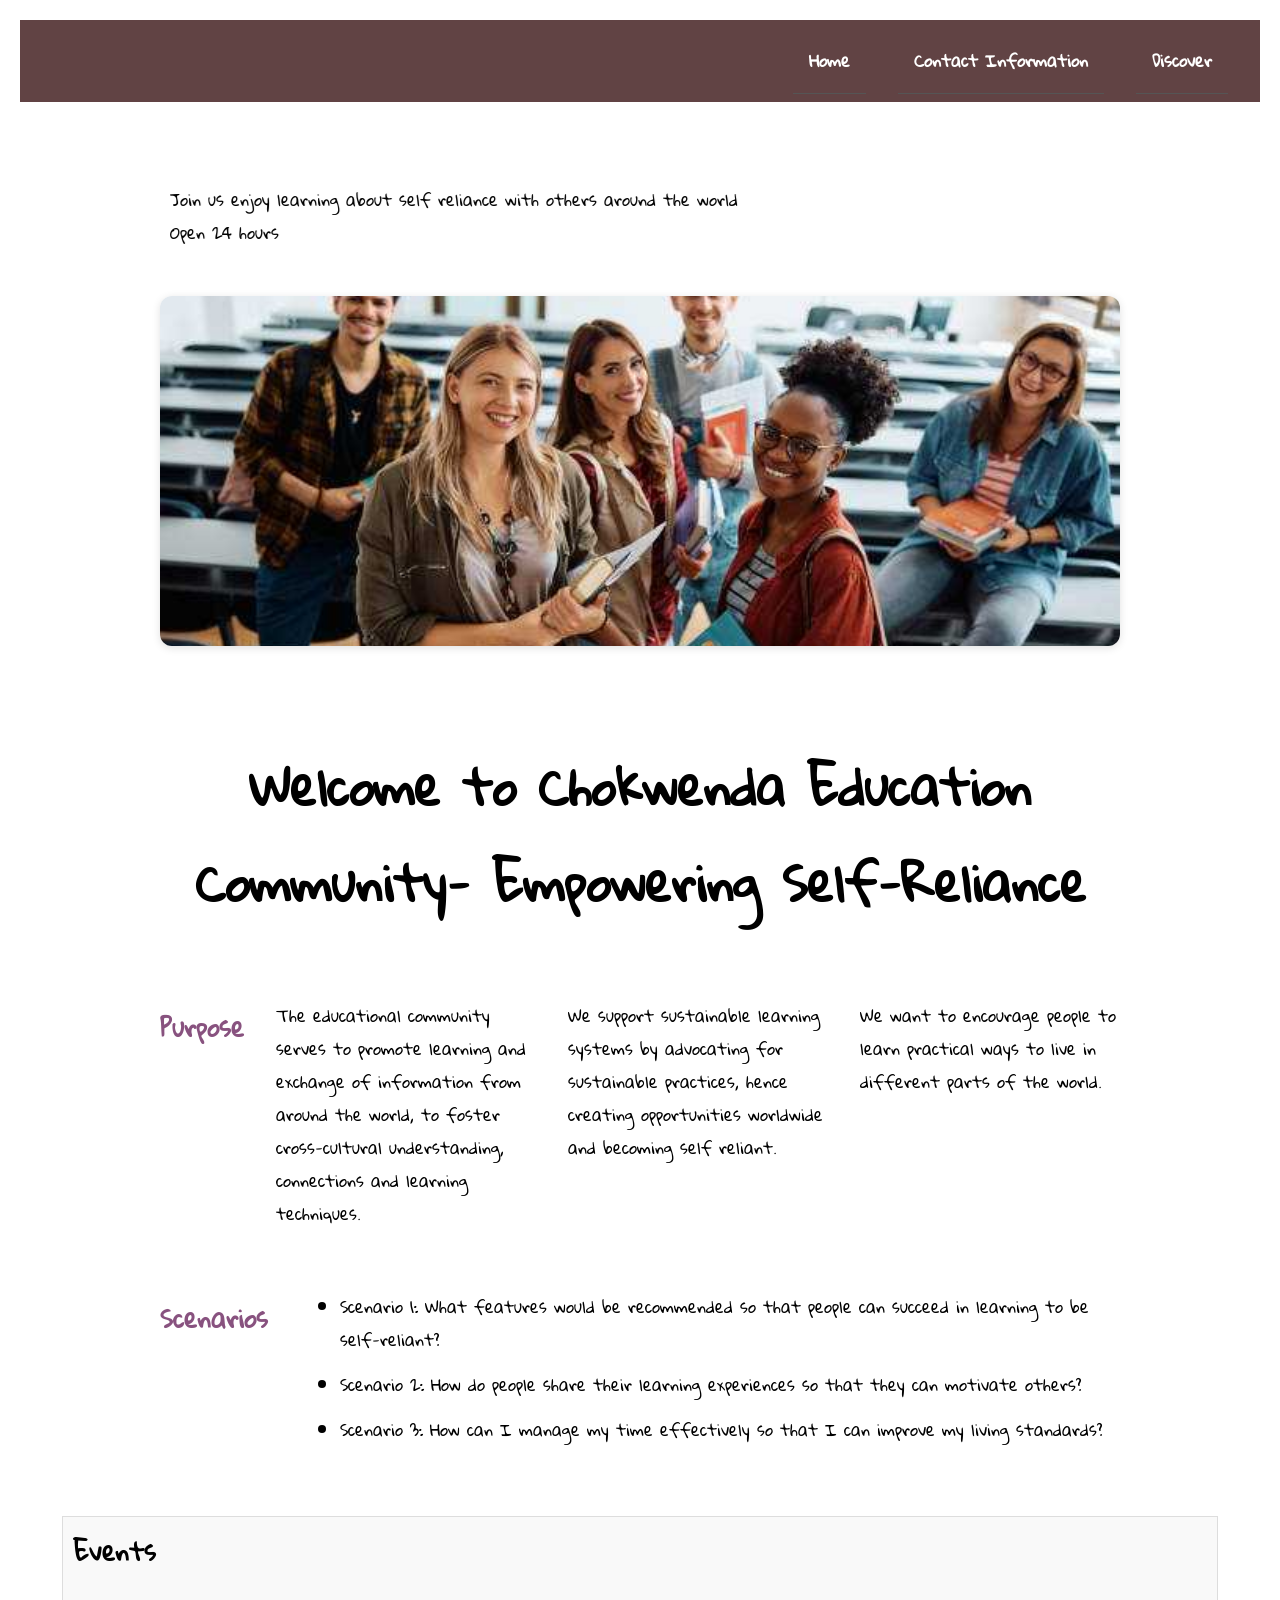
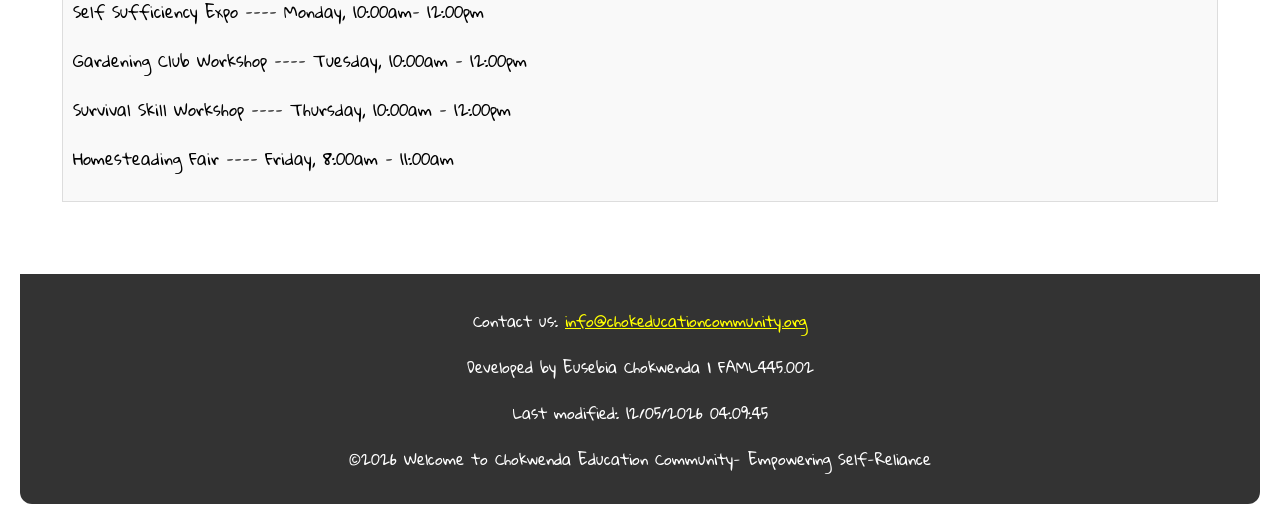
<file: index.html>
<!DOCTYPE html>
<html lang="en">
<head>
    <meta charset="UTF-8">
    <meta name="viewport" content="width=device-width, initial-scale=1.0">
    <title>Home Page for Chokwenda Education Community- Empowering Self-Reliance</title>
    <meta name="description" content="Home page for Chokwenda Education Community- Empowering Self-Reliance">
    <meta name="author" content="Anisa Chokwenda">
    <link rel="icon" type="image/x-icon" href="images/favicon.ico">
    <link rel="preconnect" href="https://fonts.googleapis.com">
    <link rel="preconnect" href="https://fonts.gstatic.com" crossorigin>
    <link href="https://fonts.googleapis.com/css2?family=Gloria+Hallelujah&family=Ancizar+Serif&display=swap" rel="stylesheet">
    <link rel="stylesheet" href="styles/site.css">
</head>
<body>

    <header>
        <nav id="main-nav">
        <button id="menu-toggle" aria-label="Toggle navigation" aria-expanded="false">&#9776;</button>
        <ul id="menu-list">
            <li><a href="index.html">Home</a></li>
            <li><a href="contact.html">Contact Information</a></li>
            <li><a href="discover.html">Discover</a></li>
        </ul>
    </nav>
    </header>
    <main>
        <marquee behavior="alternate" direction="right"><br>Join us enjoy learning about self reliance with others around the world<br>Open 24 hours</marquee>
        <section class="hero">
            <img src="images/hero.jpg" alt="Hero Image">
        </section>
        <section class="hero">
            <h1>Welcome to Chokwenda Education Community- Empowering Self-Reliance</h1>
            
        </section>
        <section id="site-purpose">
            <h2>Purpose</h2>
            <p>The educational community serves to promote learning and exchange of information from around the world, to foster cross-cultural understanding, connections and learning techniques. </p>
            <p>We support sustainable learning systems by advocating for sustainable practices, hence creating opportunities worldwide and becoming self reliant.</p>
            <p>We want to encourage people to learn practical ways to live in different parts of the world.</p>
        
        </section>
        <section id="scenarios">
            <h2>Scenarios</h2>
            <ul>
                <li>Scenario 1: What features would be recommended so that people can succeed in learning to be self-reliant?</li>
                <li>Scenario 2: How do people share their learning experiences so that they can motivate others?</li>
                <li>Scenario 3: How can I manage my time effectively so that I can improve my living standards?</li>
            </ul>

        </section>
        <div class="home-info-container">
            <div class="home-events">
                <h2>Events</h2>
                <p>Self Sufficiency Expo ---- Monday, 10:00am- 12:00pm </p>
                <p>Gardening Club Workshop ---- Tuesday, 10:00am - 12:00pm</p>
                <p>Survival Skill Workshop ---- Thursday, 10:00am - 12:00pm</p>
                <p>Homesteading Fair ---- Friday, 8:00am - 11:00am</p>
            </div>
    </main>
    <footer>
        <p>
            Contact us:
            <a href="mailto:info@chokeducationcommunity.org">info@chokeducationcommunity.org</a>
        </p>
        <p>Developed by Eusebia Chokwenda | FAML445.002</p>
        <p>Last modified: <span id="last-modified"></span></p>
        <p>
            &copy;<span id="copyright-year"></span>
            Welcome to Chokwenda Education Community- Empowering Self-Reliance
        </p>
    </footer>

    <script src="scripts/project.js"></script>
</body>
</html>
</file>
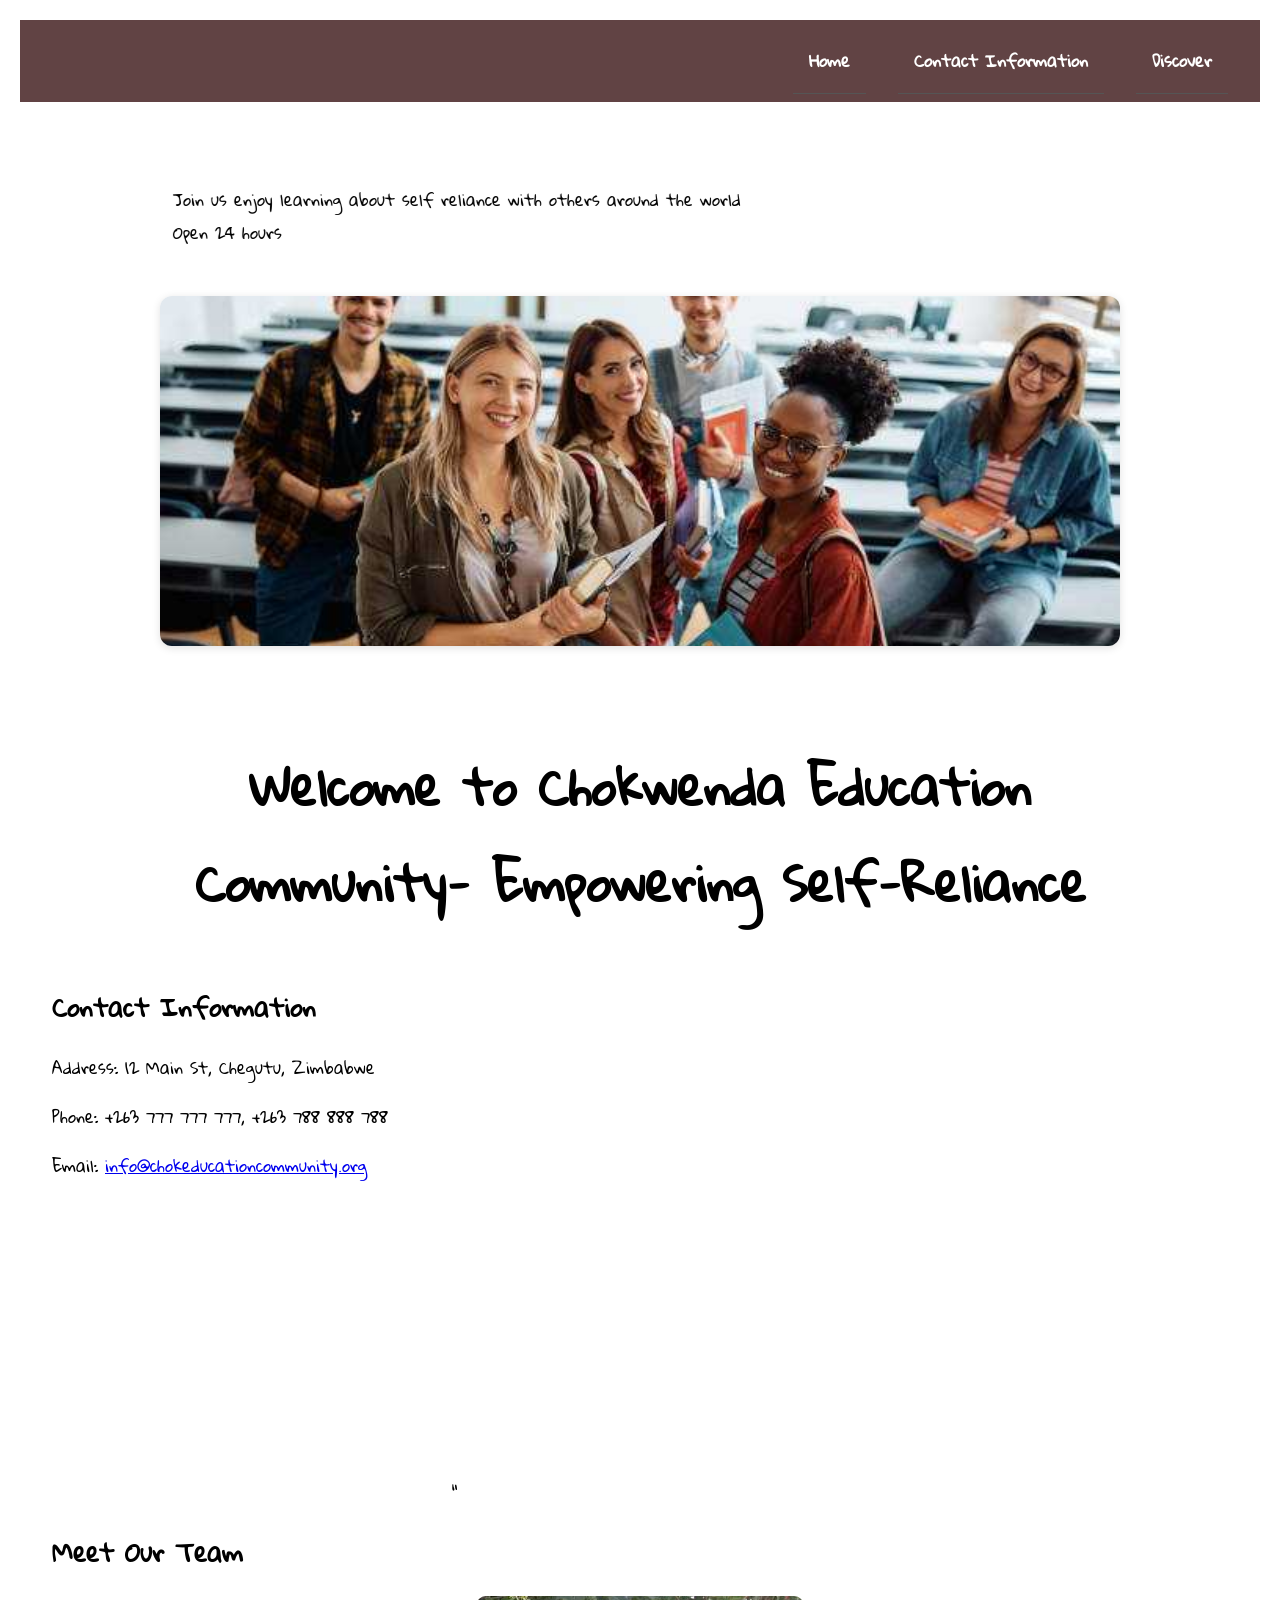
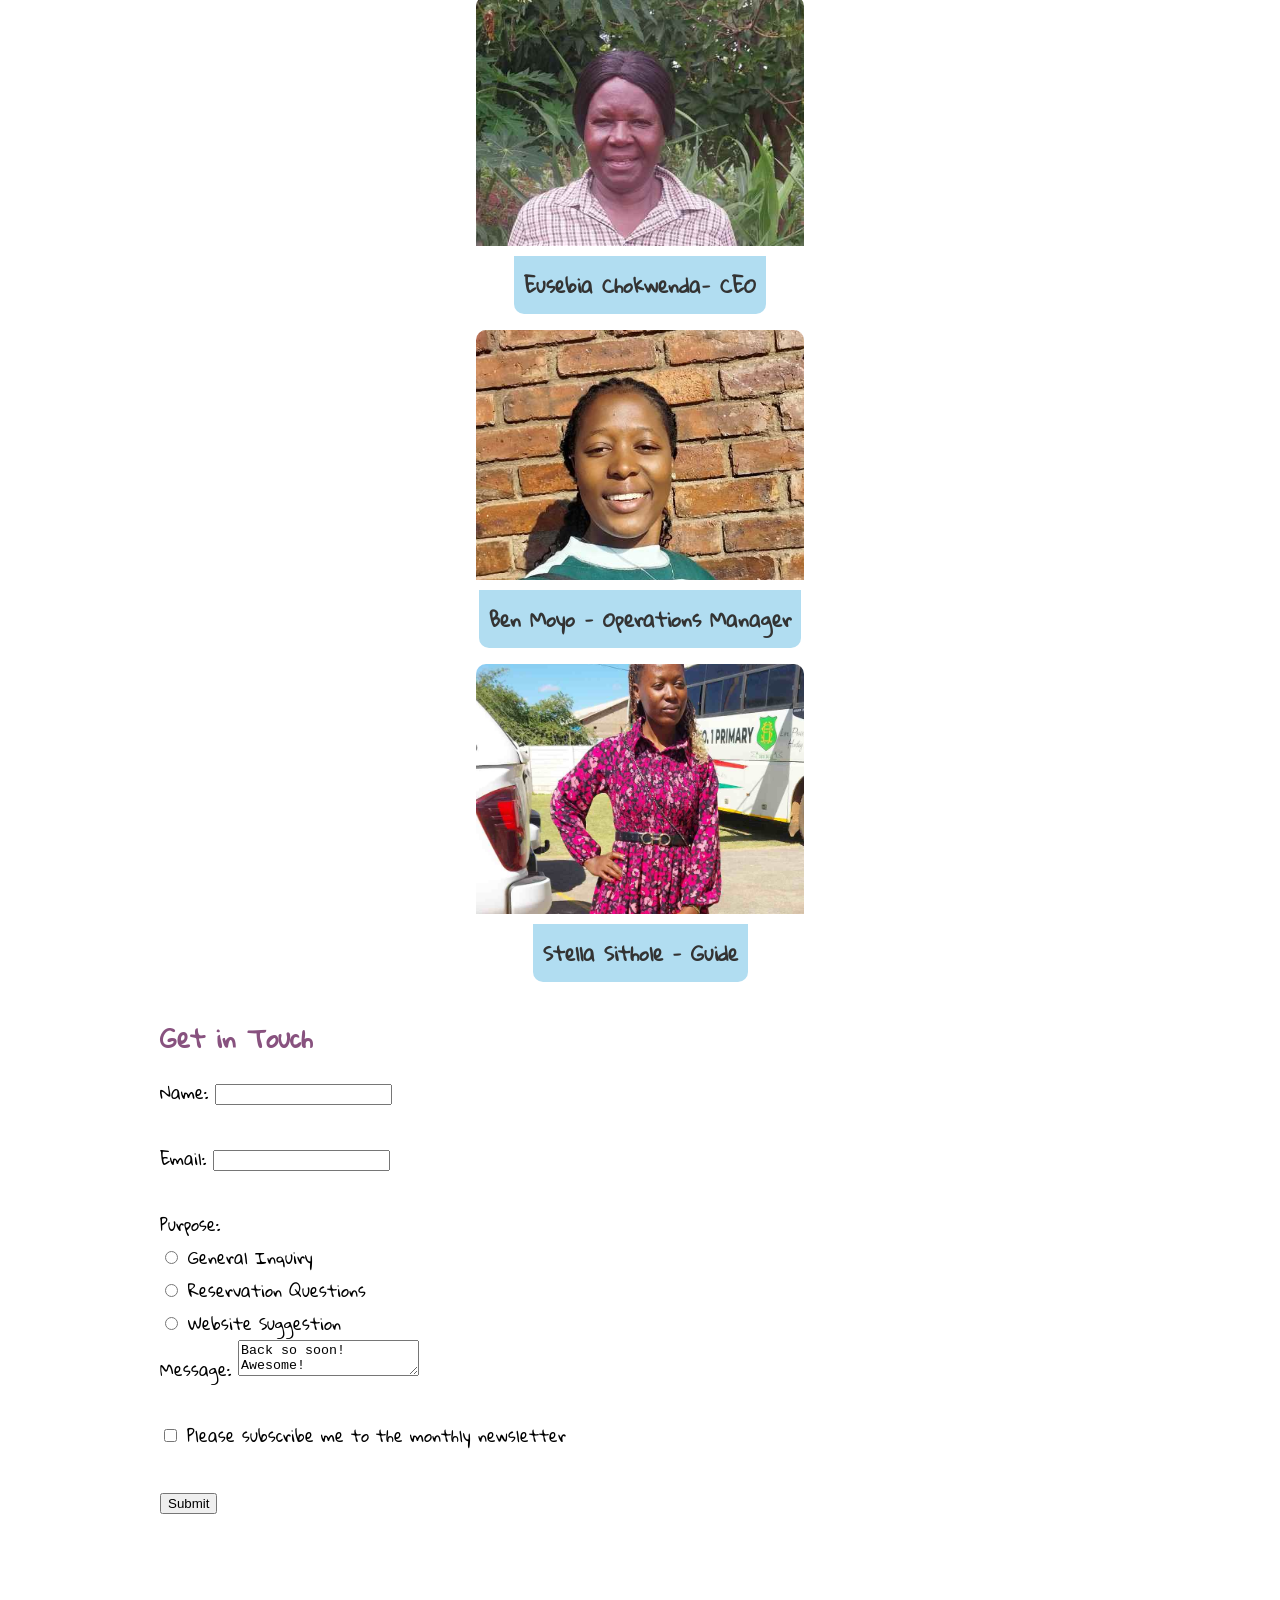
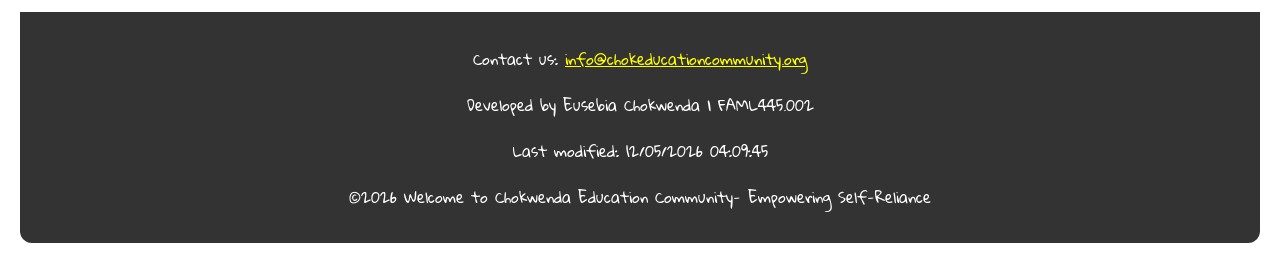
<file: contact.html>
<!DOCTYPE html>
<html lang="en">
<head>
    <meta charset="UTF-8">
    <meta name="viewport" content="width=device-width, initial-scale=1.0">
    <title>Home Page for Chokwenda Education Community- Empowering Self-Reliance</title>
    <meta name="description" content="Chokwenda Education Community- Empowering Self-Reliance">
    <meta name="author" content="Anisa Chokwenda">
    <link rel="icon" type="image/x-icon" href="images/favicon.ico">
    <link rel="preconnect" href="https://fonts.googleapis.com">
    <link rel="preconnect" href="https://fonts.gstatic.com" crossorigin>
    <link href="https://fonts.googleapis.com/css2?family=Gloria+Hallelujah&family=Ancizar+Serif&display=swap" rel="stylesheet">
    <link rel="stylesheet" href="styles/site.css">
</head>
<body>

    <header>
        <nav id="main-nav">
        <button id="menu-toggle" aria-label="Toggle navigation" aria-expanded="false">&#9776;</button>
        <ul id="menu-list">
            <li><a href="index.html">Home</a></li>
            <li><a href="contact.html">Contact Information</a></li>
            <li><a href="discover.html">Discover</a></li>
        </ul>
    </nav>
    </header>
    <main>
        <marquee behavior="alternate" direction="right"><br>Join us enjoy learning about self reliance with others around the world<br>Open 24 hours</marquee>
        <section class="hero">
            <img src="images/hero.jpg" alt="Hero Image">
        </section>
        <section class="hero">
            <h1>Welcome to Chokwenda Education Community- Empowering Self-Reliance</h1>
        </section>

        <div class="contact-info">
            <h2>Contact Information</h2>
            <p>Address: 12 Main St, Chegutu, Zimbabwe</p>
            <p>Phone: +263 777 777 777, +263 788 888 788</p>
            <p>Email: <a href=" info@chokeducationcommunity.org"> info@chokeducationcommunity.org</a></p>
            <iframe src="https://www.google.com/maps/embed?pb=!1m18!1m12!1m3!1d3164.651132536027!2d30.145523952209412!3d-18.133628926594113!2m3!1f0!2f0!3f0!3m2!1i1024!2i768!4f13.1!3m3!1m2!1s0x1936b524bb647597%3A0x29c843f3b4cb0fba!2sChegutu!5e1!3m2!1sen!2szw!4v1775673263803!5m2!1sen!2szw" width="400" height="300" style="border:0;" allowfullscreen="" loading="lazy" referrerpolicy="no-referrer-when-downgrade"></iframe>"

        </div>
        <div class="employee-profiles">
            <h2>Meet Our Team</h2>
            <figure>
                <img src="images/employee1.jpg" alt="Employee 1">
                <figcaption>Eusebia Chokwenda- CEO</figcaption>
            </figure>
            <figure>
                <img src="images/employee2.jpg" alt="Employee 2">
                <figcaption>Ben Moyo - Operations Manager</figcaption>
            </figure>
            <figure>
                <img src="images/employee3.jpg" alt="Employee 3">
                <figcaption>Stella Sithole - Guide</figcaption>
            </figure>
        </div>
        <section class="contact-form">
            <h2>Get in Touch</h2>
            <form>
                <label for="name">Name:</label>
                <input type="text" id="name" name="name"><br><br>
                <label for="email">Email:</label>
                <input type="email" id="email" name="email"><br><br>
                <label>Purpose:</label>
                <div class="radio-options">
                    <div>
                        <input type="radio" id="general" name="purpose" value="general" required>
                        <label for="general">General Inquiry</label>
                    </div>
                    <div>
                        <input type="radio" id="reservation" name="purpose" value="reservation" required>
                        <label for="reservation">Reservation Questions</label>
                    </div>
                    <div>
                        <input type="radio" id="suggestion" name="purpose" value="suggestion" required>
                        <label for="suggestion">Website Suggestion</label>
                    </div>
                </div>
                <label for="message">Message:</label>
                <textarea id="message" name="message"></textarea><br><br>
                <input type="checkbox" id="newsletter" name="newsletter">
                <label for="newsletter">Please subscribe me to the monthly newsletter</label><br><br>
                <button type="submit">Submit</button>
            </form>
        </section>

    </main>

    <footer>
        <p>
            Contact us:
            <a href="mailto:info@chokeducationcommunity.org">info@chokeducationcommunity.org</a>
        </p>
        <p>Developed by Eusebia Chokwenda | FAML445.002</p>
        <p>Last modified: <span id="last-modified"></span></p>
        <p>
            &copy;<span id="copyright-year"></span>
            Welcome to Chokwenda Education Community- Empowering Self-Reliance
        </p>
    </footer>

    <script src="scripts/project.js"></script>
</body>
</html>
</file>
<file: styles/site.css>
:root {
    --primary-color: #B1DDF1;
    
    --secondary_color: #9F87AF;
    
    --accent1-color: #614344;
    
    --accent2-color: #88527F;
    
    --heading-font: "Gloria Hallelujah", sans-serif;
    --body-font: "Ancizar Serif", serif;
}

body {
    font-family: "Gloria Hallelujah", sans-serif;
    margin: 0;
    padding: 0;
    margin: 20px;
    background-color: white;

}

/* -------------------------------------------------
   Header & navigation
   ------------------------------------------------- */
header {
  background: var(--accent1-color);
  color: black;
}

nav ul {
  list-style: none;
  display: flex;
  justify-content: center;
  gap: 2rem;
  padding: 0.5rem 0;
}

nav a {
  color: #fff;
  text-decoration: none;
  font-weight: 600;
}

nav a:hover {
  text-decoration: underline;
}

/* -------------------------------------------------
   Hero section
   ------------------------------------------------- */
.hero {
  color: black;
  text-align: center;
  padding: 4rem 1rem;
}

.hero h1 {
  font-size: 2rem;
  margin-bottom: 1rem;
}

/* Button uses accent colour */
.hero button {
  background: yellow;
  border: none;
  padding: 0.75rem 1.5rem;
  font-size: 1rem;
  cursor: pointer;
  border-radius: 4px;
  color: black;
}
.hero button:hover {
  background: green;   /* slightly darker on hover */
}

/* -------------------------------------------------
   Content sections
   ------------------------------------------------- */
section {
  max-width: 960px;
  margin: 2rem auto;
  padding: 0 1rem;
}

/* Section titles – primary colour */
section h2 {
  color: black;
  font-size: 1.5rem;
  margin-bottom: 0.75rem;
}

/* Paragraphs & list items – body font */
section p,
section li {
  margin-bottom: 0.75rem;
}

/* Links inside content – accent colour */
section a {
  color: darkblue;
  text-decoration: underline;
}
section a:hover {
  opacity: 0.85;
}

/* -------------------------------------------------
   Wireframe links (stacked on mobile, inline on desktop)
   ------------------------------------------------- */
#wireframe p {
  margin-bottom: 0.5rem;
}

/* -------------------------------------------------
   Footer
   ------------------------------------------------- */
footer {
  margin-top: auto;
  background: #333;
  color: #fff;
  text-align: center;
  padding: 1rem;
  font-size: 0.9rem;
}
footer a {
  color: var(--accent-color);
}

/* -------------------------------------------------
   Responsive tweaks
   ------------------------------------------------- */
@media (max-width: 768px) {
  /* Mobile navigation – vertical */
  nav ul {
    flex-direction: column;
    gap: 0.5rem;
  }
}

@media (min-width: 769px) {
  /* Desktop navigation – right aligned */
  nav ul {
    justify-content: flex-end;
    padding-right: 2rem;
  }

  /* Hero gets larger padding & heading */
  .hero {
    padding: 5px;
  }
  .hero h1 {
    font-size: 3rem;
  }

  /* Two‑column layout for purpose & scenarios */
  #site-purpose,
  #scenarios {
    display: flex;
    gap: 2rem;
  }
  #site-purpose > p,
  #scenarios > ul {
    flex: 1;
  }

  /* Wireframe links side‑by‑side */
  #wireframe p {
    display: inline-block;
    margin-right: 1.5rem;
  }
}

main {
    padding: 2em;
    max-width: 1200px;
    margin: 0 auto;
}

.hero {
    position: relative;
    text-align: center;
    margin-bottom: 2em;
}

.hero img {
    width: 100%;
    max-height: 350px;
    object-fit: cover;
    border-radius: 12px;
    box-shadow: 0 2px 8px rgba(0,0,0,0.12);
}

.home-info-container{
    display: flex;
    justify-content: space-between;
    align-items: flex-start;
}

.home-events, .current-weather, .weather-forecast {
    flex: 1;
    margin: 10px;
    padding: 10px;
    border: 1px solid #ddd;
    background-color: #f9f9f9;
}

.home-events h2, .current-weather h2, .weather-forecast h2{
    margin-top: 0;
}

.call-to-action {
    position: absolute;
    bottom: 20px;
    left: 50%;
    transform: translateX(-50%);
    background: var(--secondary-color);
    padding: 0.8em 2em;
    border-radius: 20px;
    box-shadow: 0 2px 8px rgba(0,0,0,0.10);
}

.call-to-action a {
    color: black;
    text-decoration: none;
    font-size: 1.2em;
    font-weight: bold;
}

section {
    margin-bottom: 2em;
}

section h2 {
    color: var(--accent2-color);
    font-family: var(--heading-font);
    margin-bottom: 0.6em;
}

/* Weather */
.weather #weather-data {
    background-color: #fff;
    border: 1px solid #ddd;
    padding: 1em;
    border-radius: 8px;
    box-shadow: 0 1px 4px rgba(0,0,0,0.07);
}

/* Spotlights */
.spotlights {
    display: flex;
    flex-direction: column;
    gap: 1em;
}

#spotlights-container {
    display: flex;
    gap: 1em;
    flex-wrap: wrap;
}

.spotlight-card {
    background-color: lavender;
    border: 1px solid var(--accent1-color);
    border-radius: 8px;
    padding: 1em;
    flex: 1 1 200px;
    min-width: 200px;
    box-shadow: 0 1px 4px rgba(0,0,0,0.05);
    text-align: center;
}

.spotlight-card img {
    width: 50px;
    height: 50px;
    object-fit: contain;
    margin-bottom: 0.5em;
}

/* Members Grid/List */
#members-container {
    margin-top: 1em;
}

.grid-view {
    display: grid;
    grid-template-columns: repeat(3, 1fr);
    gap: 1em;
}

.list-view {
    display: block;
}

.member-card {
    background-color: #fff;
    padding: 1em;
    border-radius: 8px;
    border: 1px solid #ddd;
    margin-bottom: 1em;
    display: flex;
    flex-direction: column;
    align-items: center;
    box-shadow: 0 1px 4px rgba(0,0,0,0.07);

}

.member-card img {
    width: 60px;
    height: 100px;
    object-fit: contain;
    margin-bottom: 0.5em;
}

.member-card h3 {
    margin: 0.2em 0 0.4em;
    color: var(--accent1-color);
}

.member-card a {
    color: var(--accent2-color);
}

/* Events Section */
.events {
    background: #fff;
    padding: 1em;
    border-radius: 8px;
    border: 1px solid #ddd;
    box-shadow: 0 1px 4px rgba(0,0,0,0.07);
}

/* Footer */
footer {
    background-color: #333;
    color: white;
    padding: 1em;
    text-align: center;
    font-size: 0.95em;
    margin-top: 2em;
    border-radius: 0 0 12px 12px;
}

footer a {
    color: yellow;
    text-decoration: underline;
}

.membership-level{
    animation: pulse 2s infinite;
}

@keyframes pulse {
    0% {
        transform: scale(1);
    }
    50% {
        transform: scale(1.05);
    }
    100% {
        transform: scale(1);
    }
}

.thank-you-info {
    background-color: #f7f7f7;
    padding: 20px;
    border: 1px solid #ddd;
    border-radius: 10px;
    box-shadow: 0 0 10px rgba(0, 0, 0, 0.1);
    display: flex;
    flex-direction: column;
    align-items: center;
    max-width: 600px;
    margin: auto;
}
.thank-you-info h2{
    text-align: center;
    margin-bottom: 1.5em;
}
#join-form {
    display: flex;
    flex-direction: column;
    width: 100%;
}

#join-form button{
    align-self: center;
    border: none;
    cursor: pointer;
    font-weight: bold;
    margin-top: 1em;
    background-color: green;
    color: white;
}

#join-form button:hover {
    background-color: green;
}
#user-info {
    list-style: none;
    padding: 0;
    margin: 0;
}

#user-info li {
    margin-bottom: 10px;
}

#user-info li strong {
    font-weight: bold;
}

/* Membership cards with animation */
.membership-card {
    display: flex;
    flex-wrap: wrap;
    gap: 1em;
    margin-top: 2em;
    justify-content: center;
}
.membership-card {
    background-color: #f0f0f0;
    border: 1px solid #ddd;
    border-radius: 8px;
    padding: 1em;
    width: 200px;
    text-align: center;
    box-shadow: 0 2px 4px rgba(0,0,0,0.1);
    opacity: 0;
    transform: translateY(20px);
    animation: fadeInUp 0.6s forwards;
}

/* Animation for cards */
.animate-card {
    opacity: 0;
    transform: translateY(20px);
    animation: fadeInUp 0.6s forwards;
}

/* Delayed animations */
.animate-card:nth-child(1) { animation-delay: 0.1s; }
.animate-card:nth-child(2) { animation-delay: 0.2s; }
.animate-card:nth-child(3) { animation-delay: 0.3s; }
.animate-card:nth-child(4) { animation-delay: 0.4s; }

@keyframes fadeInUp {
    to {
        opacity: 1;
        transform: translateY(0);
    }
}
.grid-container {
    display: grid;
    grid-template-areas:
        'card1'
        'card2'
        'card3'
        'card4'
        'card5'
        'card6'
        'card7'
        'card8';
    gap: 1rem;
    padding: 1rem;
}

@media (min-width: 641px) and (max-width: 1024px) {
    .grid-container {
        grid-template-areas:
            'card1 card2'
            'card3 card4'
            'card5 card6'
            'card7 card8';
        grid-template-columns: 1fr 1fr;
    }
}

@media (min-width: 1025px) {
    .grid-container {
        grid-template-areas:
            'card1 card2 card3 card4'
            'card5 card6 card7 card8';
        grid-template-columns: repeat(4, 1fr);
    }
}

.card {
    background-color: #f0f0f0;
    padding: 1rem;
    border: 1px solid #ddd;
}

.card h2 {
    margin-top: 0;
}

.card figure img {
    width: 150px;
    height: 100px;
    object-fit: cover;
    transition: transform 0.3s ease-in-out, box-shadow 0.3s ease-in-out;
}

@media (min-width: 641px) {
    .card figure img:hover {
        transform: scale(1.05);
        box-shadow: 0 0 10px rgba(0, 0, 0, 0.3);
    }
}

.modal {
    display: none;
    position: fixed;
    z-index: 1000;
    left: 0;
    top: 0;
    width: 100%;
    height: 100%;
    background-color: rgba(0,0,0,0.5);
}

.modal-content {
    background-color: white;
    margin: 10% auto;
    padding: 20px;
    border-radius: 8px;
    width: 80%;
    max-width: 500px;
    position: relative;
    animation: modalopen 0.3s;
}

@keyframes modalopen {
    from {opacity: 0; transform: translateY(-50px);}
    to {opacity: 1; transform: translateY(0);}
}

.close {
    color: #aaa;
    float: right;
    font-size: 28px;
    font-weight: bold;
    cursor: pointer;
    line-height: 1;
}

.close:hover {
    color: black;
}
/* Mobile Menu */
#menu-list {
    display: none;
    flex-direction: column;
    position: absolute;
    top: 60px;
    left: 0;
    width: 100%;
    background-color: #333;
    box-shadow: 0 2px 5px rgba(0,0,0,0.2);
    z-index: 100;
}

#menu-list.show {
    display: flex;
}

#menu-list li {
    width: 100%;
    text-align: center;
}

#menu-list a {
    display: block;
    padding: 1em;
    color: white;
    text-decoration: none;
    border-bottom: 1px solid #555;
}

#menu-list a:hover {
    background-color: #555;
}


@media (min-width: 540px) {
    #menu-list {
        display: flex !important;
        position: static;
        flex-direction: row;
        width: auto;
        background-color: transparent;
        box-shadow: none;
        margin-left: auto;
    }
    
    #menu-list li {
        width: auto;
        text-align: left;
        border-bottom: none;
    }
    
    #menu-toggle {
        display: none;
    }
}

@media (max-width: 540px) {
    body {
        display: flex;
        flex-direction: column;
        align-items: stretch;
    }
    main,
    .home-info-container,
    .spotlights,
    #spotlights-container,
    header,
    footer {
        width: 100%;
        max-width: 100%;
        margin: 0;
        padding: 0.5em;
        box-sizing: border-box;
    }
    .home-info-container {
        flex-direction: column;
        align-items: stretch;
    }
    .home-events,
    .current-weather,
    .weather-forecast {
        margin: 0 0 1em 0;
        width: 100%;
    }
    .spotlights,
    #spotlights-container {
        flex-direction: column;
        gap: 1em;
    }
    .grid-view {
        grid-template-columns: 1fr;
    }
}
@media (max-width: 1025px){
    #members-container{
        grid-template-columns: repeat(3, 1fr);
    }
}
@media (max-width: 768px){
    #members-container{
        grid-template-columns: repeat(2, 1fr);
    }
}
@media (max-width: 500px) {
    .grid-view {
        grid-template-columns: 1fr;
    }
    .spotlights, #spotlights-container {
        flex-direction: column;
    }
    #members-container{
        grid-template-columns: 1fr;
    }
}

#members-container img:hover{
    transform: scale(1.05);
        box-shadow: 0 0 10px rgba(0, 0, 0, 0.3);
    }

.marquee {
    overflow: hidden;
    white-space: nowrap;
    animation: marquee 10s linear infinite;
}

@keyframes marquee {
    0% {transform: translateX(100%);}
    100% {transform: translateX(-100%);}
}

/* Membership cards with animation */
.membership-cards {
    display: grid;
    grid-template-columns: 1fr;
    gap: 1em;
    margin-top: 2em;
    justify-content: center;
}

/* Desktop view - 2 columns */
@media (min-width: 768px) {
    .membership-cards {
        grid-template-columns: 1fr 1fr;
    }
}


figure {
    display: flex;
    flex-direction: column;
    align-items: center;
}

figure img {
    width: 30%;
    height: 250px;
    object-fit: cover;
    border-radius: 10px 10px 0 0;
}

figcaption {
    font-size: 1.2rem;
    font-weight: bold;
    margin-top: 10px;
    padding: 10px;
    background-color: var(--primary-color);
    color: #333;
    border-radius: 0 0 10px 10px;

}
</file>
